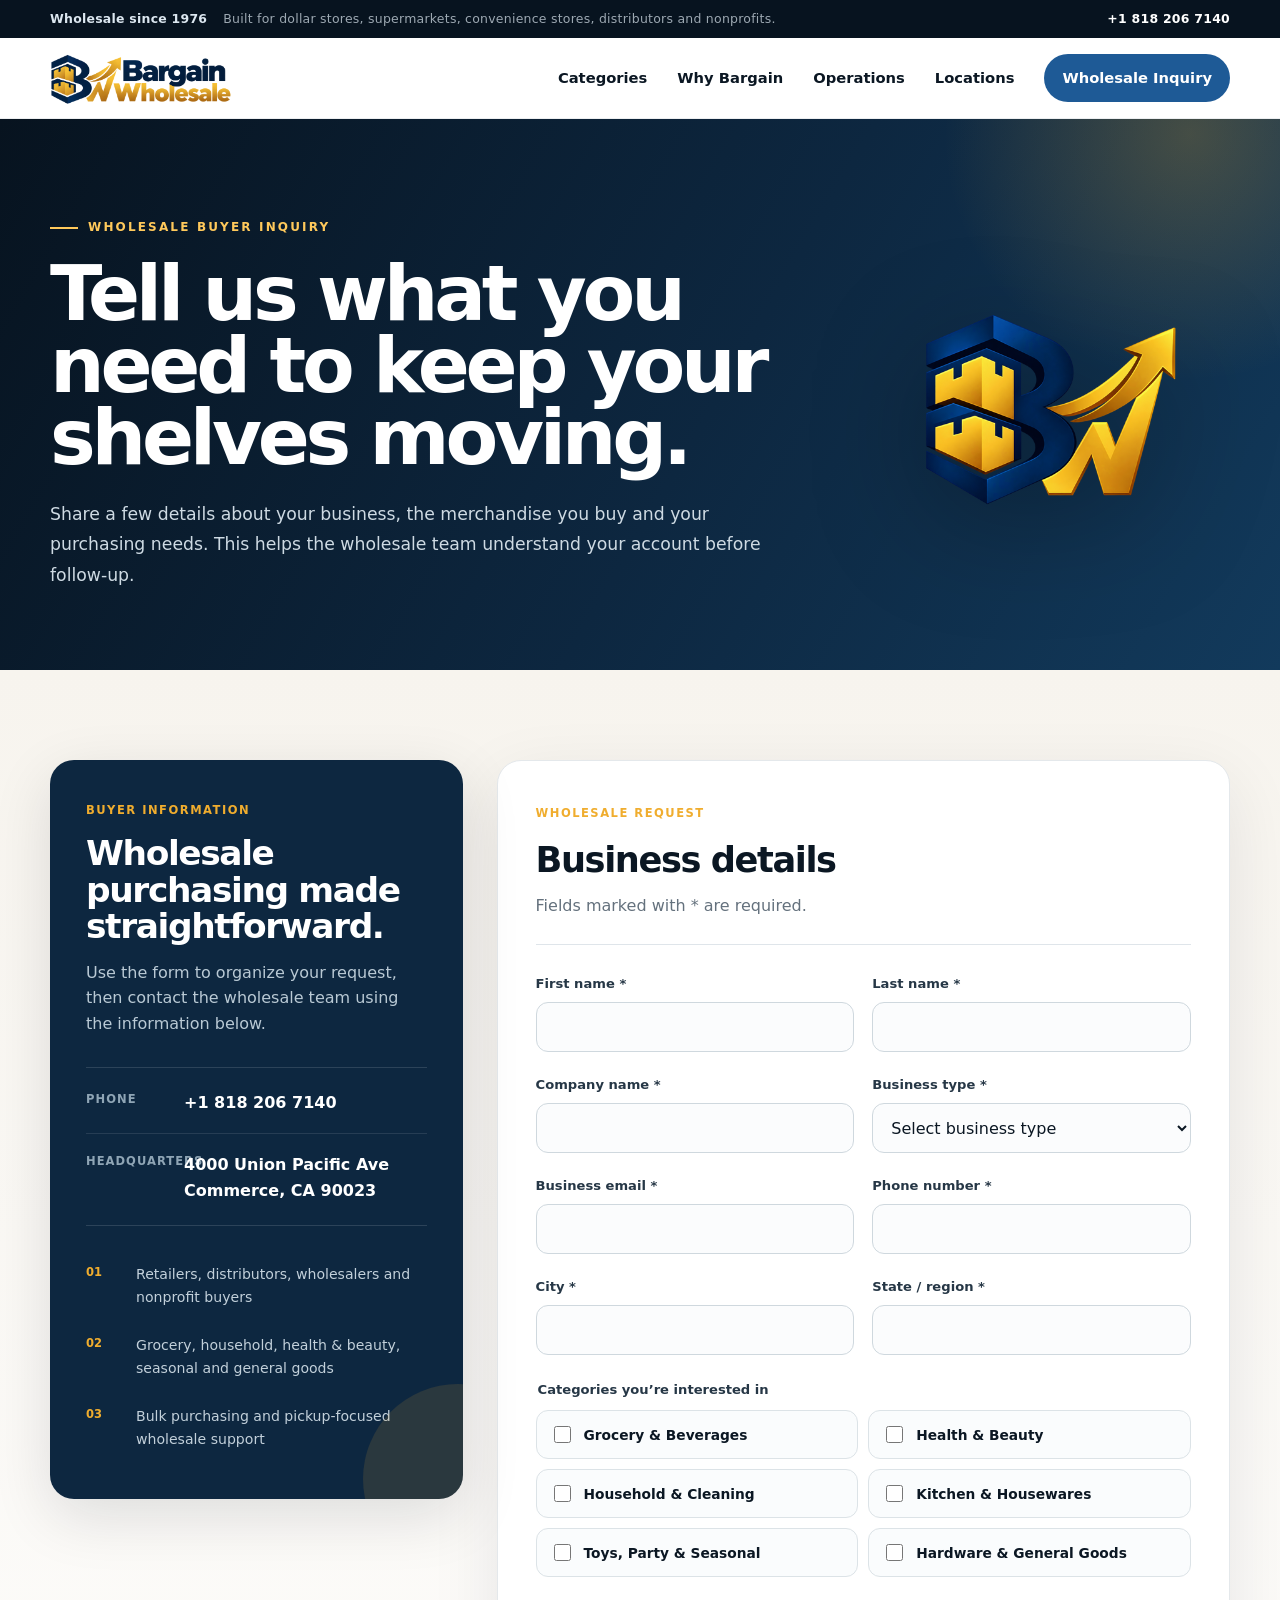
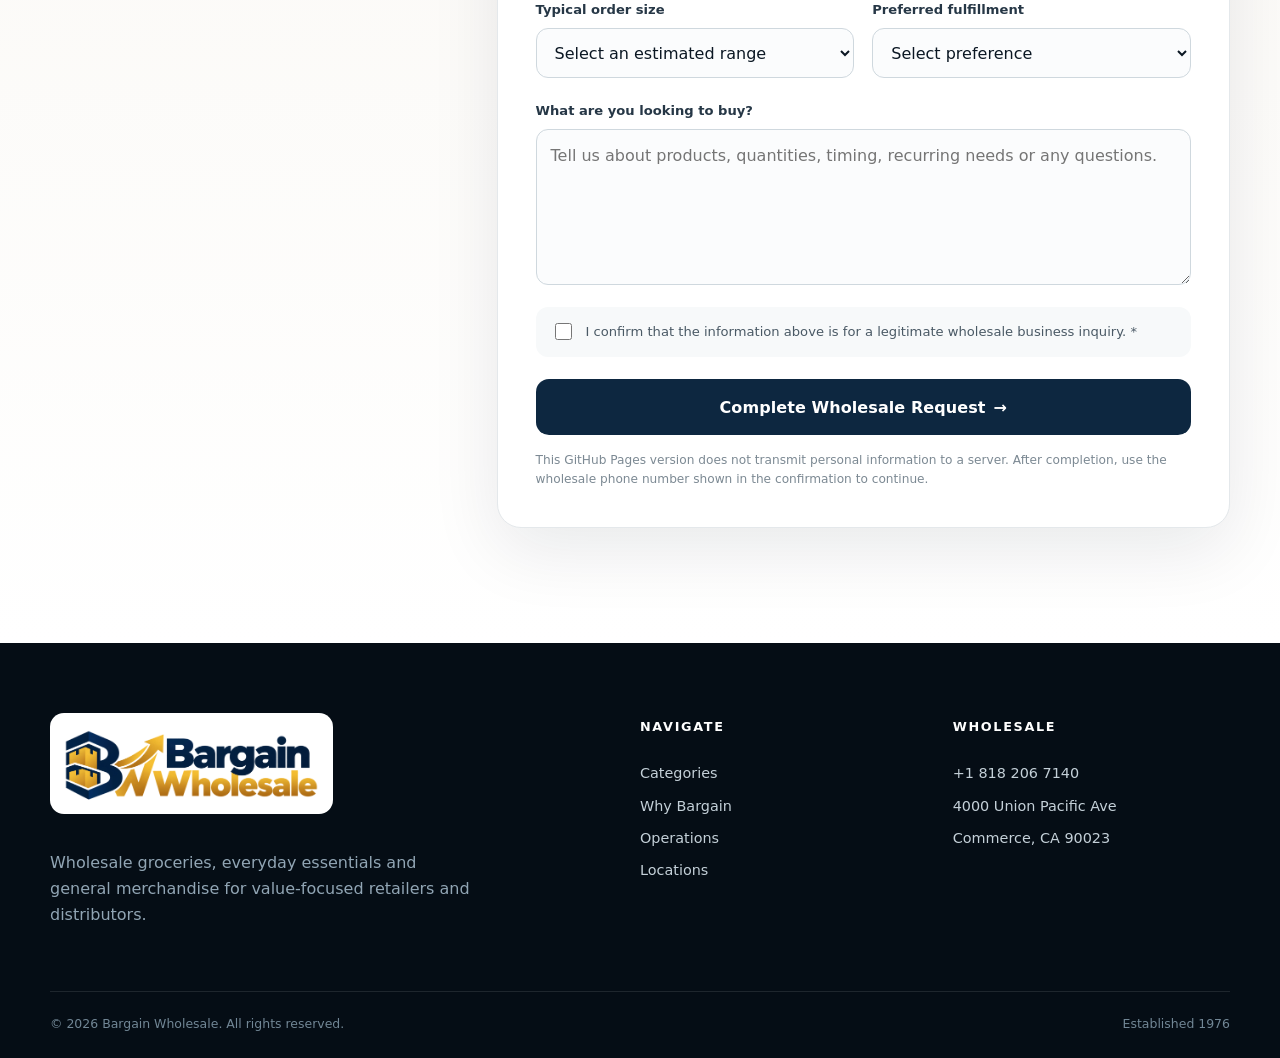
<file: wholesale-inquiry.html>
<!doctype html>
<html lang="en">
<head>
  <meta charset="utf-8">
  <meta name="viewport" content="width=device-width, initial-scale=1">
  <meta name="description" content="Wholesale buyer inquiry for Bargain Wholesale. Tell us about your business, product categories and purchasing needs.">
  <meta name="theme-color" content="#0d2740">
  <title>Wholesale Inquiry | Bargain Wholesale</title>
  <link rel="icon" href="favicon.png" type="image/png">
  <link rel="stylesheet" href="style.css">
</head>
<body class="inquiry-page">
  <a class="skip-link" href="#main">Skip to content</a>

  <div class="topbar">
    <div class="container topbar-inner">
      <p><strong>Wholesale since 1976</strong><span>Built for dollar stores, supermarkets, convenience stores, distributors and nonprofits.</span></p>
      <a href="tel:+18182067140">+1 818 206 7140</a>
    </div>
  </div>

  <header class="site-header">
    <div class="container nav-wrap">
      <a class="brand" href="index.html" aria-label="Bargain Wholesale home">
        <img src="bargain-wholesale-logo.png" alt="Bargain Wholesale">
      </a>
      <button class="menu-toggle" aria-expanded="false" aria-controls="site-nav" aria-label="Open navigation"><span></span><span></span><span></span></button>
      <nav id="site-nav" class="nav" aria-label="Primary navigation">
        <a href="index.html#categories">Categories</a>
        <a href="index.html#why-us">Why Bargain</a>
        <a href="index.html#operations">Operations</a>
        <a href="index.html#locations">Locations</a>
        <a class="nav-cta active" href="wholesale-inquiry.html">Wholesale Inquiry</a>
      </nav>
    </div>
  </header>

  <main id="main">
    <section class="inquiry-hero">
      <div class="container inquiry-hero-grid">
        <div class="reveal">
          <span class="eyebrow">WHOLESALE BUYER INQUIRY</span>
          <h1>Tell us what you need to keep your shelves moving.</h1>
          <p>Share a few details about your business, the merchandise you buy and your purchasing needs. This helps the wholesale team understand your account before follow-up.</p>
        </div>
        <div class="inquiry-hero-mark reveal delay-1" aria-hidden="true">
          <img src="bargain-wholesale-icon.png" alt="">
        </div>
      </div>
    </section>

    <section class="inquiry-section">
      <div class="container inquiry-layout">
        <aside class="inquiry-sidebar reveal">
          <span class="side-kicker">BUYER INFORMATION</span>
          <h2>Wholesale purchasing made straightforward.</h2>
          <p>Use the form to organize your request, then contact the wholesale team using the information below.</p>
          <div class="contact-panel">
            <div class="contact-row"><span>Phone</span><a href="tel:+18182067140">+1 818 206 7140</a></div>
            <div class="contact-row"><span>Headquarters</span><p>4000 Union Pacific Ave<br>Commerce, CA 90023</p></div>
          </div>
          <div class="buyer-points">
            <div><span>01</span><p>Retailers, distributors, wholesalers and nonprofit buyers</p></div>
            <div><span>02</span><p>Grocery, household, health &amp; beauty, seasonal and general goods</p></div>
            <div><span>03</span><p>Bulk purchasing and pickup-focused wholesale support</p></div>
          </div>
        </aside>

        <div class="form-card reveal delay-1">
          <div class="form-card-head">
            <span class="form-step">Wholesale request</span>
            <h2>Business details</h2>
            <p>Fields marked with * are required.</p>
          </div>

          <form id="wholesale-inquiry-form" class="wholesale-form" novalidate>
            <div class="form-grid two-col">
              <label class="field"><span>First name *</span><input type="text" name="firstName" autocomplete="given-name" required></label>
              <label class="field"><span>Last name *</span><input type="text" name="lastName" autocomplete="family-name" required></label>
            </div>
            <div class="form-grid two-col">
              <label class="field"><span>Company name *</span><input type="text" name="company" autocomplete="organization" required></label>
              <label class="field"><span>Business type *</span>
                <select name="businessType" required>
                  <option value="">Select business type</option>
                  <option>Dollar / discount store</option><option>Supermarket / grocery</option><option>Convenience store</option><option>Wholesaler / distributor</option><option>Nonprofit / organization</option><option>Online retailer</option><option>Other</option>
                </select>
              </label>
            </div>
            <div class="form-grid two-col">
              <label class="field"><span>Business email *</span><input type="email" name="email" autocomplete="email" inputmode="email" required></label>
              <label class="field"><span>Phone number *</span><input type="tel" name="phone" autocomplete="tel" inputmode="tel" required></label>
            </div>
            <div class="form-grid two-col">
              <label class="field"><span>City *</span><input type="text" name="city" autocomplete="address-level2" required></label>
              <label class="field"><span>State / region *</span><input type="text" name="state" autocomplete="address-level1" required></label>
            </div>

            <fieldset class="category-select">
              <legend>Categories you’re interested in</legend>
              <div class="check-grid">
                <label><input type="checkbox" name="category" value="Grocery & Beverages"><span>Grocery &amp; Beverages</span></label>
                <label><input type="checkbox" name="category" value="Health & Beauty"><span>Health &amp; Beauty</span></label>
                <label><input type="checkbox" name="category" value="Household & Cleaning"><span>Household &amp; Cleaning</span></label>
                <label><input type="checkbox" name="category" value="Kitchen & Housewares"><span>Kitchen &amp; Housewares</span></label>
                <label><input type="checkbox" name="category" value="Toys, Party & Seasonal"><span>Toys, Party &amp; Seasonal</span></label>
                <label><input type="checkbox" name="category" value="Hardware & General Goods"><span>Hardware &amp; General Goods</span></label>
              </div>
            </fieldset>

            <div class="form-grid two-col">
              <label class="field"><span>Typical order size</span>
                <select name="orderSize"><option value="">Select an estimated range</option><option>Under $2,500</option><option>$2,500–$10,000</option><option>$10,000–$25,000</option><option>$25,000–$50,000</option><option>$50,000+</option></select>
              </label>
              <label class="field"><span>Preferred fulfillment</span>
                <select name="fulfillment"><option value="">Select preference</option><option>Los Angeles showroom / pickup</option><option>Houston distribution</option><option>Freight / delivery information</option><option>Not sure yet</option></select>
              </label>
            </div>

            <label class="field"><span>What are you looking to buy?</span><textarea name="message" rows="5" placeholder="Tell us about products, quantities, timing, recurring needs or any questions."></textarea></label>

            <label class="consent"><input type="checkbox" required><span>I confirm that the information above is for a legitimate wholesale business inquiry. *</span></label>

            <button class="btn btn-dark form-submit" type="submit">Complete Wholesale Request <span>→</span></button>
            <p class="form-note">This GitHub Pages version does not transmit personal information to a server. After completion, use the wholesale phone number shown in the confirmation to continue.</p>
          </form>

          <div id="form-success" class="form-success" role="status" aria-live="polite" hidden>
            <div class="success-icon">✓</div>
            <div>
              <strong>Your wholesale request is ready.</strong>
              <p>Your information was validated in the browser. To continue with the wholesale team, call <a href="tel:+18182067140">+1 818 206 7140</a>.</p>
            </div>
          </div>
        </div>
      </div>
    </section>
  </main>

  <footer class="footer">
    <div class="container footer-grid">
      <div>
        <div class="footer-logo-wrap"><img class="footer-logo" src="bargain-wholesale-logo.png" alt="Bargain Wholesale"></div>
        <p>Wholesale groceries, everyday essentials and general merchandise for value-focused retailers and distributors.</p>
      </div>
      <div><h3>Navigate</h3><a href="index.html#categories">Categories</a><a href="index.html#why-us">Why Bargain</a><a href="index.html#operations">Operations</a><a href="index.html#locations">Locations</a></div>
      <div><h3>Wholesale</h3><a href="tel:+18182067140">+1 818 206 7140</a><span>4000 Union Pacific Ave</span><span>Commerce, CA 90023</span></div>
    </div>
    <div class="container footer-bottom"><span>© <span id="year"></span> Bargain Wholesale. All rights reserved.</span><span>Established 1976</span></div>
  </footer>
  <script src="script.js"></script>
</body>
</html>
</file>
<file: style.css>
:root{
  --ink:#0b1723;
  --navy:#0d2740;
  --navy-2:#123a5c;
  --blue:#1e5a96;
  --blue-2:#2a6baa;
  --gold:#f0ad2e;
  --gold-2:#ffc95b;
  --cream:#f7f4ee;
  --paper:#ffffff;
  --muted:#64717d;
  --line:#dfe5ea;
  --shadow:0 18px 60px rgba(5,20,33,.12);
  --radius:22px;
  --container:min(1180px, calc(100% - 40px));
}

*{box-sizing:border-box}
html{scroll-behavior:smooth}
body{margin:0;font-family:Inter,ui-sans-serif,system-ui,-apple-system,BlinkMacSystemFont,"Segoe UI",sans-serif;color:var(--ink);background:var(--paper);line-height:1.6}
img{max-width:100%;display:block}
a{color:inherit;text-decoration:none}
button,input,select,textarea{font:inherit}
.container{width:var(--container);margin:0 auto}
.skip-link{position:absolute;left:-9999px;top:10px;background:#fff;padding:10px 14px;z-index:999}.skip-link:focus{left:10px}

.topbar{background:#07131f;color:#dce7f0;font-size:.78rem;letter-spacing:.02em}
.topbar-inner{min-height:38px;display:flex;align-items:center;justify-content:space-between;gap:24px}
.topbar p{margin:0;display:flex;gap:16px;align-items:center}.topbar p span{opacity:.7}.topbar a{font-weight:800;color:#fff}

.site-header{position:sticky;top:0;z-index:50;background:rgba(255,255,255,.94);backdrop-filter:blur(16px);border-bottom:1px solid rgba(15,39,64,.08)}
.nav-wrap{height:80px;display:flex;align-items:center;justify-content:space-between;gap:28px}
.brand img{width:270px;height:auto;max-height:58px;object-fit:contain;object-position:left center}
.nav{display:flex;align-items:center;gap:30px;font-weight:700;font-size:.92rem}
.nav a:not(.nav-cta){position:relative}.nav a:not(.nav-cta)::after{content:"";position:absolute;left:0;bottom:-9px;width:100%;height:2px;background:var(--gold);transform:scaleX(0);transform-origin:left;transition:.22s}.nav a:hover::after{transform:scaleX(1)}
.nav-cta{background:var(--navy);color:white;padding:12px 18px;border-radius:999px;transition:.2s}.nav-cta:hover{background:var(--blue)}
.menu-toggle{display:none;border:0;background:transparent;width:44px;height:44px;padding:10px}.menu-toggle span{display:block;height:2px;background:var(--navy);margin:5px 0}

.hero{position:relative;min-height:720px;display:grid;align-items:center;overflow:hidden;background:var(--navy);color:#fff}
.hero-media{position:absolute;inset:0;background-image:url('https://images.unsplash.com/photo-1721937127582-ed331de95a04?auto=format&fit=crop&fm=jpg&q=82&w=2200');background-size:cover;background-position:center}
.hero-overlay{position:absolute;inset:0;background:linear-gradient(90deg,rgba(5,18,31,.94) 0%,rgba(5,18,31,.84) 46%,rgba(5,18,31,.38) 76%,rgba(5,18,31,.2) 100%),linear-gradient(0deg,rgba(5,18,31,.5),rgba(5,18,31,0) 45%)}
.hero-grid{position:relative;z-index:2;display:grid;grid-template-columns:minmax(0,1.45fr) minmax(310px,.65fr);align-items:center;gap:70px;padding:96px 0 84px}
.eyebrow{display:inline-flex;align-items:center;gap:10px;font-size:.75rem;font-weight:900;letter-spacing:.18em;color:var(--gold-2)}
.eyebrow::before{content:"";width:28px;height:2px;background:currentColor}.eyebrow.dark{color:var(--blue)}.eyebrow.light{color:var(--gold-2)}
.hero h1{font-size:clamp(3.2rem,7vw,6.5rem);line-height:.92;letter-spacing:-.055em;max-width:820px;margin:20px 0 26px}
.hero-copy>p{font-size:1.18rem;line-height:1.7;max-width:720px;color:#d9e2e9;margin:0 0 30px}
.hero-actions,.cta-actions{display:flex;gap:12px;flex-wrap:wrap}
.btn{display:inline-flex;align-items:center;justify-content:center;min-height:52px;padding:0 22px;border-radius:999px;border:1px solid transparent;font-weight:850;cursor:pointer;transition:transform .2s,background .2s,color .2s,border-color .2s;letter-spacing:.005em}.btn:hover{transform:translateY(-2px)}
.btn-primary{background:var(--gold);color:#17202a}.btn-primary:hover{background:#ffc452}.btn-ghost{border-color:rgba(255,255,255,.5);color:#fff;background:rgba(255,255,255,.04)}.btn-ghost:hover{background:#fff;color:var(--navy)}.btn-dark{background:var(--navy);color:#fff}.btn-dark:hover{background:var(--blue)}
.hero-trust{display:flex;gap:30px;margin-top:52px;padding-top:24px;border-top:1px solid rgba(255,255,255,.18)}.hero-trust div{display:grid}.hero-trust strong{font-size:1.5rem;letter-spacing:-.03em}.hero-trust span{font-size:.76rem;color:#aebfcb;text-transform:uppercase;letter-spacing:.11em}
.hero-card{background:rgba(255,255,255,.1);border:1px solid rgba(255,255,255,.18);backdrop-filter:blur(18px);border-radius:26px;padding:30px;box-shadow:0 28px 80px rgba(0,0,0,.2)}
.hero-card-badge{display:inline-block;background:var(--gold);color:#1d2730;font-size:.72rem;font-weight:900;letter-spacing:.1em;text-transform:uppercase;padding:7px 10px;border-radius:8px}.hero-card h2{font-size:2rem;line-height:1.08;letter-spacing:-.04em;margin:18px 0 24px}.hero-card ul{padding:0;margin:0 0 25px;list-style:none}.hero-card li{padding:11px 0;border-bottom:1px solid rgba(255,255,255,.1);color:#e3ebf1}.check{color:var(--gold-2);font-weight:900;margin-right:10px}.text-link{font-weight:850}.text-link span{display:inline-block;transition:.2s}.text-link:hover span{transform:translateX(5px)}

.proof-strip{background:#0a1e31;color:#d7e3ec;border-top:1px solid rgba(255,255,255,.08)}.proof-grid{min-height:74px;display:grid;grid-template-columns:repeat(6,1fr);align-items:center;text-align:center;font-size:.78rem;text-transform:uppercase;letter-spacing:.08em;font-weight:800}.proof-grid span{border-right:1px solid rgba(255,255,255,.08)}.proof-grid span:last-child{border-right:0}

.section{padding:110px 0}.categories{background:var(--cream)}
.section-heading{display:grid;grid-template-columns:1.25fr .75fr;align-items:end;gap:70px;margin-bottom:48px}.section-heading h2,.operations h2,.feature-copy h2,.cta-inner h2{font-size:clamp(2.5rem,4vw,4.5rem);line-height:1;letter-spacing:-.05em;margin:13px 0 0}.section-heading p{color:var(--muted);margin:0;font-size:1.05rem}
.category-grid{display:grid;grid-template-columns:repeat(3,1fr);gap:16px}.category-card{background:white;border:1px solid #e5e8ea;border-radius:18px;padding:28px;min-height:265px;transition:.25s;position:relative;overflow:hidden}.category-card::after{content:"";position:absolute;inset:auto -30px -40px auto;width:110px;height:110px;background:radial-gradient(circle,var(--gold) 0 32%,transparent 33%);opacity:.08}.category-card:hover{transform:translateY(-6px);box-shadow:var(--shadow);border-color:#d7dde1}.icon-wrap{width:48px;height:48px;border-radius:12px;background:#e9f1f8;display:grid;place-items:center;margin-bottom:32px}.icon-wrap svg{width:25px;height:25px;fill:none;stroke:var(--blue);stroke-width:1.8;stroke-linecap:round;stroke-linejoin:round}.category-card h3{font-size:1.25rem;line-height:1.2;margin:0 0 10px}.category-card p{margin:0;color:var(--muted);font-size:.94rem}

.feature-band{background:var(--navy);color:#fff;padding:110px 0}.feature-grid{display:grid;grid-template-columns:1fr 1fr;gap:76px;align-items:center}.feature-photo{position:relative}.feature-photo img{width:100%;height:610px;object-fit:cover;border-radius:24px}.photo-tag{position:absolute;left:24px;right:24px;bottom:24px;background:rgba(7,21,33,.88);backdrop-filter:blur(12px);border:1px solid rgba(255,255,255,.14);padding:18px 20px;border-radius:14px;display:flex;justify-content:space-between;gap:20px;align-items:center}.photo-tag span{color:#bdcbd6;font-size:.85rem}.feature-copy h2{max-width:620px}.feature-copy .lead{font-size:1.08rem;color:#c5d2dc;max-width:610px;margin:24px 0 34px}.benefit-list{display:grid;gap:0}.benefit-list>div{display:grid;grid-template-columns:50px 1fr;gap:18px;padding:21px 0;border-top:1px solid rgba(255,255,255,.12)}.benefit-list>div>span{font-weight:900;color:var(--gold)}.benefit-list h3{margin:0 0 4px}.benefit-list p{margin:0;color:#b9c9d4;font-size:.92rem}

.operations{background:#fff}.operations-grid{display:grid;grid-template-columns:.9fr 1.1fr;gap:80px;align-items:center}.operations-copy>p{color:var(--muted);font-size:1.05rem;max-width:560px;margin:24px 0 24px}.steps{margin:28px 0 34px}.step{display:grid;grid-template-columns:44px 1fr;gap:16px;padding:18px 0;border-top:1px solid var(--line)}.step>span{width:34px;height:34px;border-radius:50%;background:var(--cream);display:grid;place-items:center;font-weight:900;color:var(--blue)}.step h3{margin:1px 0 4px;font-size:1rem}.step p{margin:0;color:var(--muted);font-size:.9rem}.operations-visual{position:relative}.operations-visual img{width:100%;height:650px;object-fit:cover;border-radius:24px}.floating-stat{position:absolute;left:-45px;bottom:38px;background:var(--gold);color:#18202a;padding:25px 28px;border-radius:16px;box-shadow:var(--shadow);display:grid;min-width:220px}.floating-stat strong{font-size:1.9rem;line-height:1}.floating-stat span{font-size:.78rem;margin-top:7px}

.locations{background:var(--cream)}.location-grid{display:grid;grid-template-columns:1.15fr .85fr;gap:18px}.location-card{background:#fff;border:1px solid #e3e7ea;border-radius:20px;padding:36px;min-height:290px;display:flex;flex-direction:column}.location-primary{background:var(--navy);color:#fff;border-color:transparent}.location-label{font-size:.72rem;text-transform:uppercase;letter-spacing:.12em;font-weight:900;color:var(--blue)}.location-primary .location-label{color:var(--gold-2)}.location-card h3{font-size:2rem;letter-spacing:-.035em;margin:18px 0 12px}.location-card p{margin:0;color:var(--muted)}.location-primary p{color:#c5d1da}.location-actions{display:flex;gap:20px;flex-wrap:wrap;margin-top:auto;padding-top:30px;font-weight:800;font-size:.9rem}.location-actions a:hover{text-decoration:underline}

.cta-section{position:relative;background:#07131f;color:#fff;padding:105px 0;overflow:hidden}.cta-bg{position:absolute;inset:0;background:linear-gradient(90deg,rgba(7,19,31,.95),rgba(7,19,31,.72)),url('https://images.unsplash.com/photo-1769355104335-acef3aa4c9b6?auto=format&fit=crop&fm=jpg&q=80&w=1800');background-size:cover;background-position:center;opacity:.95}.cta-inner{position:relative;z-index:2;text-align:center;max-width:900px}.cta-inner .eyebrow{justify-content:center}.cta-inner h2{font-size:clamp(2.8rem,5vw,5.2rem);margin:16px auto 20px}.cta-inner p{color:#c4d0d9;font-size:1.08rem;max-width:680px;margin:0 auto 30px}.cta-actions{justify-content:center}.copy-status{display:block;min-height:24px;margin-top:14px;color:var(--gold-2);font-weight:700;font-size:.88rem}

.footer{background:#050d15;color:#c4d0d8;padding:70px 0 24px}.footer-grid{display:grid;grid-template-columns:1.5fr .7fr .8fr;gap:70px;padding-bottom:48px}.footer-logo-wrap{display:inline-flex;background:#fff;border-radius:14px;padding:10px 14px;margin-bottom:20px}.footer-logo{width:255px;margin:0;height:auto}.footer-grid p{max-width:430px;color:#91a5b4}.footer-grid h3{font-size:.8rem;text-transform:uppercase;letter-spacing:.13em;color:#fff;margin:4px 0 16px}.footer-grid>div:not(:first-child){display:flex;flex-direction:column;gap:9px;font-size:.9rem}.footer-grid a:hover{color:#fff}.footer-bottom{border-top:1px solid rgba(255,255,255,.1);padding-top:22px;display:flex;justify-content:space-between;font-size:.78rem;color:#718695}

.reveal{opacity:0;transform:translateY(22px);transition:opacity .7s ease,transform .7s ease}.reveal.is-visible{opacity:1;transform:none}.delay-1{transition-delay:.1s}.delay-2{transition-delay:.18s}

@media (max-width: 980px){
  .topbar p span{display:none}.nav{position:fixed;top:118px;left:20px;right:20px;background:#fff;border-radius:18px;box-shadow:var(--shadow);padding:20px;display:none;flex-direction:column;align-items:stretch;gap:8px}.nav.open{display:flex}.nav a{padding:10px}.menu-toggle{display:block}.brand img{width:210px}
  .hero{min-height:auto}.hero-grid{grid-template-columns:1fr;gap:38px;padding:80px 0 60px}.hero h1{font-size:clamp(3rem,10vw,5.2rem)}.hero-card{max-width:520px}
  .proof-grid{grid-template-columns:repeat(3,1fr);row-gap:0}.proof-grid span{padding:12px;border-bottom:1px solid rgba(255,255,255,.08)}
  .section-heading,.feature-grid,.operations-grid{grid-template-columns:1fr;gap:36px}.category-grid{grid-template-columns:repeat(2,1fr)}.feature-photo img,.operations-visual img{height:520px}.floating-stat{left:24px}.location-grid{grid-template-columns:1fr}.footer-grid{grid-template-columns:1fr 1fr}.footer-grid>div:first-child{grid-column:1/-1}
}

@media (max-width: 640px){
  :root{--container:min(100% - 28px,1180px)}
  .topbar-inner{min-height:42px}.topbar p{font-size:.72rem}.nav-wrap{height:70px}.site-header .nav{top:112px}
  .hero-grid{padding:60px 0 44px}.hero h1{font-size:3.35rem}.hero-copy>p{font-size:1rem}.hero-trust{gap:18px;justify-content:space-between}.hero-trust strong{font-size:1.28rem}.hero-card{padding:24px}
  .proof-grid{grid-template-columns:repeat(2,1fr)}
  .section,.feature-band{padding:78px 0}.section-heading{margin-bottom:34px}.section-heading h2,.feature-copy h2,.operations h2{font-size:2.7rem}.category-grid{grid-template-columns:1fr}.category-card{min-height:auto}.feature-photo img,.operations-visual img{height:420px}.photo-tag{display:grid;gap:3px}.floating-stat{left:16px;right:16px;bottom:16px;min-width:0}.location-card{padding:28px}.cta-section{padding:80px 0}.cta-inner h2{font-size:3rem}.footer-grid{grid-template-columns:1fr;gap:32px}.footer-grid>div:first-child{grid-column:auto}.footer-bottom{display:grid;gap:7px}
}

@media (prefers-reduced-motion: reduce){html{scroll-behavior:auto}.reveal{opacity:1;transform:none;transition:none}.btn,.nav a::after{transition:none}}


/* --- Bargain Wholesale brand refresh + wholesale inquiry page --- */
.nav-cta.active{background:var(--blue)}
.inquiry-hero{position:relative;overflow:hidden;background:linear-gradient(120deg,#07131f 0%,#0d2740 55%,#123a5c 100%);color:#fff;padding:92px 0 80px}
.inquiry-hero::after{content:"";position:absolute;width:520px;height:520px;border-radius:50%;right:-170px;top:-245px;background:radial-gradient(circle,rgba(240,173,46,.24),rgba(240,173,46,0) 67%)}
.inquiry-hero-grid{position:relative;z-index:1;display:grid;grid-template-columns:1.35fr .65fr;gap:80px;align-items:center}
.inquiry-hero h1{font-size:clamp(3.1rem,6vw,5.8rem);line-height:.94;letter-spacing:-.055em;max-width:920px;margin:20px 0 25px}
.inquiry-hero p{max-width:760px;color:#cedae3;font-size:1.08rem;margin:0;line-height:1.75}
.inquiry-hero-mark{display:grid;place-items:center}.inquiry-hero-mark img{width:min(320px,100%);filter:drop-shadow(0 28px 55px rgba(0,0,0,.28))}
.inquiry-section{background:linear-gradient(#f7f4ee,#fff);padding:90px 0 115px}
.inquiry-layout{display:grid;grid-template-columns:minmax(290px,.72fr) minmax(0,1.28fr);gap:34px;align-items:start}
.inquiry-sidebar{position:sticky;top:145px;background:var(--navy);color:#fff;border-radius:24px;padding:36px;box-shadow:var(--shadow);overflow:hidden}
.inquiry-sidebar::after{content:"";position:absolute;width:190px;height:190px;border-radius:50%;right:-90px;bottom:-75px;background:rgba(240,173,46,.13)}
.side-kicker,.form-step{font-size:.72rem;letter-spacing:.13em;text-transform:uppercase;font-weight:900;color:var(--gold)}
.inquiry-sidebar h2{font-size:2.15rem;line-height:1.05;letter-spacing:-.04em;margin:14px 0 16px}.inquiry-sidebar>p{color:#b9c9d4;margin:0 0 30px}
.contact-panel{border-top:1px solid rgba(255,255,255,.13);border-bottom:1px solid rgba(255,255,255,.13);padding:4px 0;margin-bottom:24px}.contact-row{padding:18px 0;display:grid;grid-template-columns:86px 1fr;gap:12px}.contact-row+ .contact-row{border-top:1px solid rgba(255,255,255,.1)}.contact-row>span{font-size:.72rem;letter-spacing:.09em;text-transform:uppercase;color:#8fa5b5;font-weight:800}.contact-row a,.contact-row p{margin:0;color:#fff;font-weight:750}
.buyer-points{display:grid}.buyer-points>div{display:grid;grid-template-columns:38px 1fr;gap:12px;padding:13px 0}.buyer-points span{font-size:.72rem;color:var(--gold);font-weight:900}.buyer-points p{margin:0;color:#c2d0da;font-size:.88rem}
.form-card{background:#fff;border:1px solid #e4e8eb;border-radius:24px;padding:38px;box-shadow:0 22px 70px rgba(7,27,45,.09)}
.form-card-head{padding-bottom:26px;border-bottom:1px solid var(--line);margin-bottom:28px}.form-card-head h2{font-size:2.2rem;letter-spacing:-.04em;margin:8px 0 4px}.form-card-head p{color:var(--muted);margin:0}
.wholesale-form{display:grid;gap:22px}.form-grid{display:grid;gap:18px}.two-col{grid-template-columns:1fr 1fr}.field{display:grid;gap:8px}.field>span,.category-select legend{font-size:.82rem;font-weight:850;color:#263746}.field input,.field select,.field textarea{width:100%;border:1px solid #cfd8de;background:#fbfcfd;color:var(--ink);border-radius:12px;padding:13px 14px;outline:none;transition:border-color .18s,box-shadow .18s,background .18s}.field input,.field select{height:50px}.field textarea{resize:vertical;min-height:130px}.field input:focus,.field select:focus,.field textarea:focus{border-color:var(--blue);background:#fff;box-shadow:0 0 0 4px rgba(30,90,150,.1)}
.category-select{border:0;padding:0;margin:2px 0 0}.category-select legend{margin-bottom:10px}.check-grid{display:grid;grid-template-columns:repeat(2,1fr);gap:10px}.check-grid label{display:flex;align-items:center;gap:10px;border:1px solid #dce3e7;border-radius:12px;padding:12px 13px;background:#fafcfd;cursor:pointer;font-size:.86rem;font-weight:650}.check-grid input,.consent input{accent-color:var(--blue);width:17px;height:17px;flex:0 0 auto}.check-grid label:has(input:checked){border-color:#9fb8cf;background:#eef5fb}
.consent{display:flex;align-items:flex-start;gap:11px;background:#f7f9fa;border-radius:12px;padding:14px 15px;color:#4a5965;font-size:.82rem}.consent input{margin-top:2px}
.form-submit{width:100%;min-height:56px;border-radius:13px}.form-submit span{margin-left:8px;transition:transform .2s}.form-submit:hover span{transform:translateX(4px)}.form-note{font-size:.76rem;color:#7c8993;margin:-6px 0 0;line-height:1.55}
.form-success{display:flex;align-items:flex-start;gap:16px;border:1px solid #b8dec5;background:#effaf2;border-radius:15px;padding:18px 20px;margin-top:22px;color:#184c29}.form-success[hidden]{display:none}.success-icon{width:34px;height:34px;border-radius:50%;display:grid;place-items:center;background:#2d934d;color:#fff;font-weight:900;flex:0 0 auto}.form-success strong{font-size:1rem}.form-success p{margin:3px 0 0;color:#42644c;font-size:.88rem}.form-success a{text-decoration:underline;font-weight:800}
.error-page{display:grid;place-items:center;min-height:100vh;background:linear-gradient(135deg,#07131f,#123a5c);color:#fff;text-align:center;padding:24px}.error-card{max-width:560px}.error-card img{width:340px;max-width:80vw;margin:0 auto 28px;background:#fff;padding:12px 16px;border-radius:14px}.error-card h1{font-size:6rem;line-height:1;margin:0}.error-card p{color:#c6d3dc;margin:12px 0 28px}
@media(max-width:980px){.inquiry-hero-grid{grid-template-columns:1fr .4fr;gap:30px}.inquiry-layout{grid-template-columns:1fr}.inquiry-sidebar{position:relative;top:auto}.inquiry-hero-mark img{width:220px}}
@media(max-width:640px){.inquiry-hero{padding:66px 0 58px}.inquiry-hero-grid{grid-template-columns:1fr}.inquiry-hero h1{font-size:3.15rem}.inquiry-hero-mark{display:none}.inquiry-section{padding:54px 0 76px}.form-card,.inquiry-sidebar{padding:25px;border-radius:18px}.two-col,.check-grid{grid-template-columns:1fr}.form-card-head h2{font-size:1.9rem}.brand img{width:225px;max-height:50px}}
</file>
